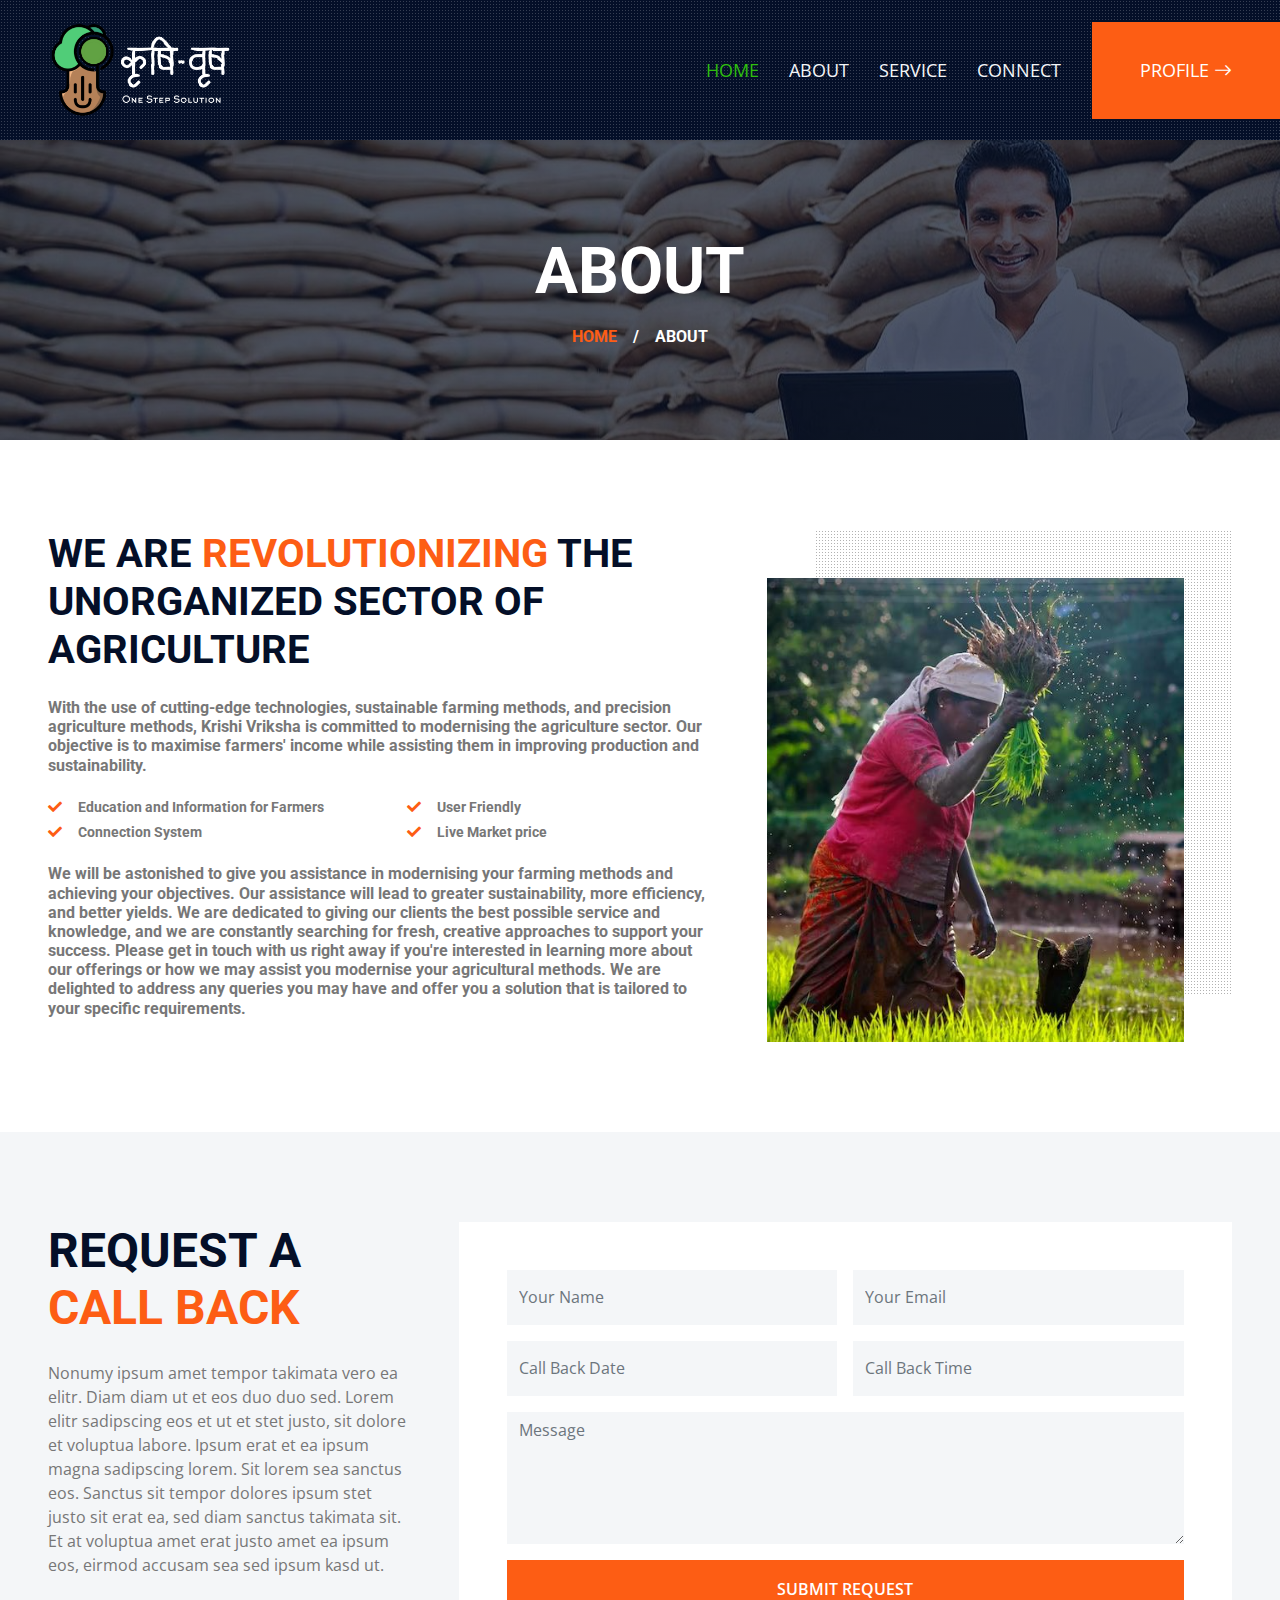
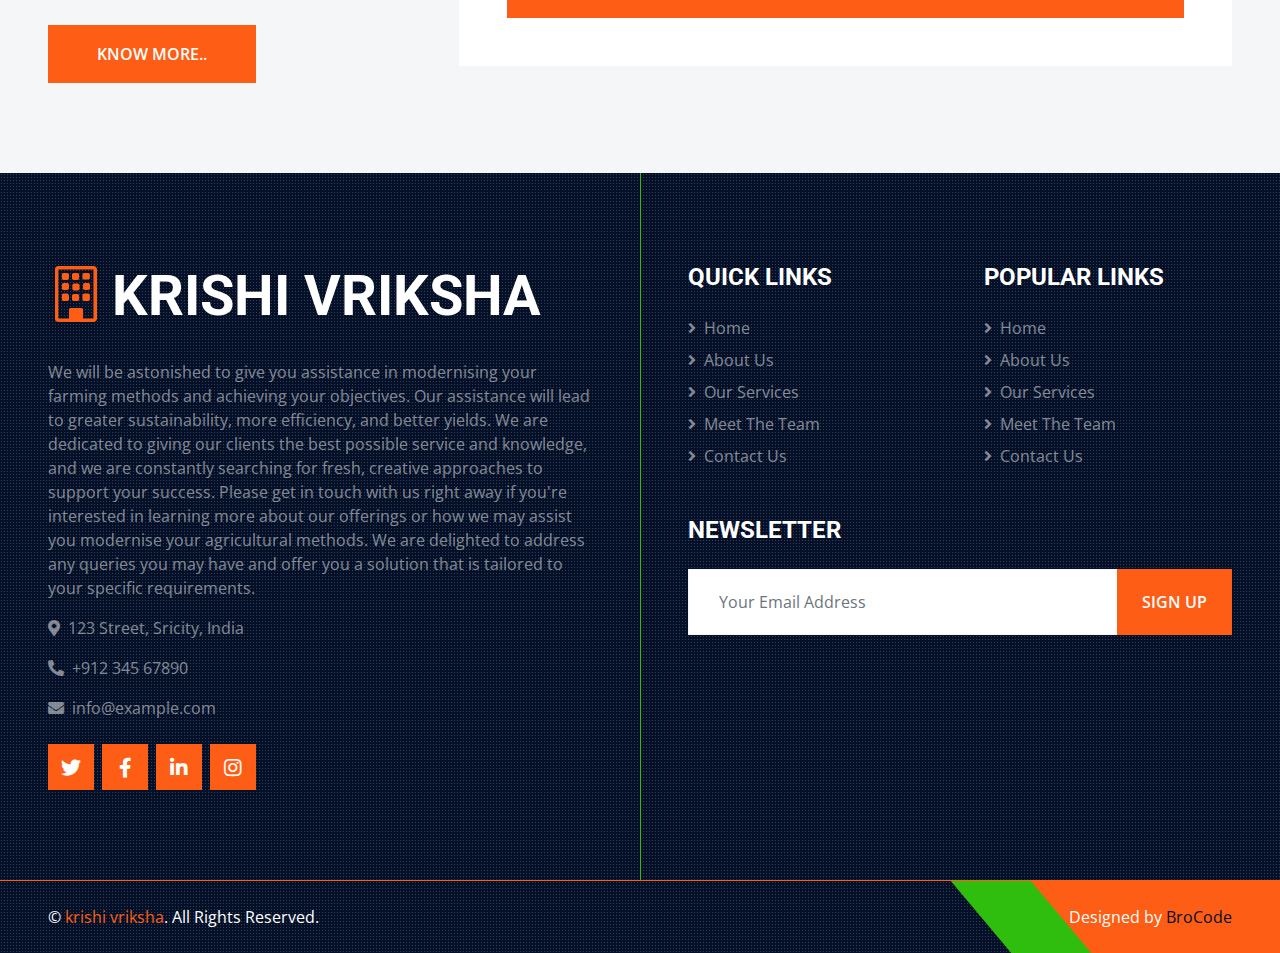
<file: about.html>
<!DOCTYPE html>
<html lang="en">

<head>
    <meta charset="utf-8">
    <title>Krishi Vriksha - One Step Solution</title>
    <meta content="width=device-width, initial-scale=1.0" name="viewport">
    <meta content="Free HTML Templates" name="keywords">
    <meta content="Free HTML Templates" name="description">

    <!-- Favicon -->
    <link href="img/favicon.ico" rel="icon">

    <!-- Google Web Fonts -->
    <link rel="preconnect" href="https://fonts.gstatic.com">
    <link href="https://fonts.googleapis.com/css2?family=Open+Sans:wght@400;600&family=Roboto:wght@500;700&display=swap" rel="stylesheet"> 

    <!-- Icon Font Stylesheet -->
    <link href="https://cdnjs.cloudflare.com/ajax/libs/font-awesome/5.15.0/css/all.min.css" rel="stylesheet">
    <link href="https://cdn.jsdelivr.net/npm/bootstrap-icons@1.4.1/font/bootstrap-icons.css" rel="stylesheet">

    <!-- Libraries Stylesheet -->
    <link href="lib/owlcarousel/assets/owl.carousel.min.css" rel="stylesheet">
    <link href="lib/tempusdominus/css/tempusdominus-bootstrap-4.min.css" rel="stylesheet" />
    <link href="lib/lightbox/css/lightbox.min.css" rel="stylesheet">

    <!-- Customized Bootstrap Stylesheet -->
    <link href="css/bootstrap.min.css" rel="stylesheet">

    <!-- Template Stylesheet -->
    <link href="css/style.css" rel="stylesheet">
</head>

<body>
    <!-- Navbar Start -->
    <div class="container-fluid sticky-top bg-dark bg-light-radial shadow-sm px-5 pe-lg-0">
        <nav class="navbar navbar-expand-lg bg-dark bg-light-radial navbar-dark py-3 py-lg-0">
            <a href="index.html" class="navbar-brand">
                <h1 class="m-0 display-4 text-uppercase text-white"><img src="./img/krishi-vriksha-logo (1).png" height="130"></h1>
            </a>
            <button class="navbar-toggler" type="button" data-bs-toggle="collapse" data-bs-target="#navbarCollapse">
                <span class="navbar-toggler-icon"></span>
            </button>
            <div class="collapse navbar-collapse" id="navbarCollapse">
                <div class="navbar-nav ms-auto py-0">
                    <!-- goole translate api -->
                    <div id="google_translate_element" class="nav-item nav-link "></div>    
                    <a href="index.html" class="nav-item nav-link active">Home</a>
                    <a href="about.html" class="nav-item nav-link">About</a>
                    <a href="service.html" class="nav-item nav-link">Service</a>
                    <a href="contact.html" class="nav-item nav-link">Connect</a>
                    <a href="" class="nav-item nav-link bg-primary text-white px-5 ms-3 d-none d-lg-block">Profile <i class="bi bi-arrow-right"></i></a>
                </div>
            </div>
        </nav>
    </div>
    <!-- Navbar End -->




    <!-- Page Header Start -->
    <div class="container-fluid page-header">
        <h1 class="display-3 text-uppercase text-white mb-3">About</h1>
        <div class="d-inline-flex text-white">
            <h6 class="text-uppercase m-0"><a href="">Home</a></h6>
            <h6 class="text-white m-0 px-3">/</h6>
            <h6 class="text-uppercase text-white m-0">About</h6>
        </div>
    </div>
    <!-- Page Header Start -->


   <!-- About Start -->
   <div class="container-fluid py-6 px-5">
    <div class="row g-5">
        <div class="col-lg-7">
            <h1 class="display-5 text-uppercase mb-4" style="font-size: 40px;">We are <span class="text-primary">Revolutionizing</span> the Unorganized Sector of Agriculture</h1>
            <h4 class=" mb-3 text-body" style="font-size: 16px;">With the use of cutting-edge technologies, sustainable farming methods, and precision agriculture methods, Krishi Vriksha is committed to modernising the agriculture sector. Our objective is to maximise farmers' income while assisting them in improving production and sustainability.

            </p>
            <div class="row gx-5 py-2" style="font-size: 14px;">
                <div class="col-sm-6 mb-2">
                    <p class="fw-bold mb-2"><i class="fa fa-check text-primary me-3"></i>Education and Information for Farmers</p>
                    <p class="fw-bold mb-2"><i class="fa fa-check text-primary me-3"></i>Connection System</p>
                </div>
                <div class="col-sm-6 mb-2">
                    <p class="fw-bold mb-2"><i class="fa fa-check text-primary me-3"></i>User Friendly</p>
                    <p class="fw-bold mb-2"><i class="fa fa-check text-primary me-3"></i>Live Market price</p>
                </div>
            </div>
            <p class="mb-4">We will be astonished to give you assistance in modernising your farming methods and achieving your objectives. Our assistance will lead to greater sustainability, more efficiency, and better yields. We are dedicated to giving our clients the best possible service and knowledge, and we are constantly searching for fresh, creative approaches to support your success. Please get in touch with us right away if you're interested in learning more about our offerings or how we may assist you modernise your agricultural methods. We are delighted to address any queries you may have and offer you a solution that is tailored to your specific requirements.</p>
        </div>
        <div class="col-lg-5 pb-5" style="min-height: 400px;">
            <div class="position-relative bg-dark-radial h-100 ms-5">
                <img class="position-absolute w-100 h-100 mt-5 ms-n5" src="img/about.jpg" style="object-fit: cover;">
            </div>
        </div>
    </div>
</div>
<!-- About End -->



    <!-- Appointment Start -->
    <div class="container-fluid bg-light py-6 px-5">
            <div class="row gx-5">
                <div class="col-lg-4 mb-5 mb-lg-0">
                    <div class="mb-4">
                        <h1 class="display-5 text-uppercase mb-4">Request A <span class="text-primary">Call Back</span></h1>
                    </div>
                    <p class="mb-5">Nonumy ipsum amet tempor takimata vero ea elitr. Diam diam ut et eos duo duo sed. Lorem elitr sadipscing eos et ut et stet justo, sit dolore et voluptua labore. Ipsum erat et ea ipsum magna sadipscing lorem. Sit lorem sea sanctus eos. Sanctus sit tempor dolores ipsum stet justo sit erat ea, sed diam sanctus takimata sit. Et at voluptua amet erat justo amet ea ipsum eos, eirmod accusam sea sed ipsum kasd ut.</p>
                    <a class="btn btn-primary py-3 px-5" href="">Know More..</a>
                </div>
                <div class="col-lg-8">
                    <div class="bg-white text-center p-5">
                        <form>
                            <div class="row g-3">
                                <div class="col-12 col-sm-6">
                                    <input type="text" class="form-control bg-light border-0" placeholder="Your Name" style="height: 55px;">
                                </div>
                                <div class="col-12 col-sm-6">
                                    <input type="email" class="form-control bg-light border-0" placeholder="Your Email" style="height: 55px;">
                                </div>
                                <div class="col-12 col-sm-6">
                                    <div class="date" id="date" data-target-input="nearest">
                                        <input type="text"
                                            class="form-control bg-light border-0 datetimepicker-input"
                                            placeholder="Call Back Date" data-target="#date" data-toggle="datetimepicker" style="height: 55px;">
                                    </div>
                                </div>
                                <div class="col-12 col-sm-6">
                                    <div class="time" id="time" data-target-input="nearest">
                                        <input type="text"
                                            class="form-control bg-light border-0 datetimepicker-input"
                                            placeholder="Call Back Time" data-target="#time" data-toggle="datetimepicker" style="height: 55px;">
                                    </div>
                                </div>
                                <div class="col-12">
                                    <textarea class="form-control bg-light border-0" rows="5" placeholder="Message"></textarea>
                                </div>
                                <div class="col-12">
                                    <button class="btn btn-primary w-100 py-3" type="submit">Submit Request</button>
                                </div>
                            </div>
                        </form>
                    </div>
                </div>
            </div>
    </div>
    <!-- Appointment End -->


    

      <!-- Footer Start -->
      <div class="footer container-fluid position-relative bg-dark bg-light-radial text-white-50 py-6 px-5">
        <div class="row g-5">
            <div class="col-lg-6 pe-lg-5">
                <a href="index.html" class="navbar-brand">
                    <h1 class="m-0 display-4 text-uppercase text-white"><i class="bi bi-building text-primary me-2"></i>Krishi Vriksha</h1>
                </a>
                <p>We will be astonished to give you assistance in modernising your farming methods and achieving your objectives. Our assistance will lead to greater sustainability, more efficiency, and better yields. We are dedicated to giving our clients the best possible service and knowledge, and we are constantly searching for fresh, creative approaches to support your success. Please get in touch with us right away if you're interested in learning more about our offerings or how we may assist you modernise your agricultural methods. We are delighted to address any queries you may have and offer you a solution that is tailored to your specific requirements.</p>
                <p><i class="fa fa-map-marker-alt me-2"></i>123 Street, Sricity, India</p>
                <p><i class="fa fa-phone-alt me-2"></i>+912 345 67890</p>
                <p><i class="fa fa-envelope me-2"></i>info@example.com</p>
                <div class="d-flex justify-content-start mt-4">
                    <a class="btn btn-lg btn-primary btn-lg-square rounded-0 me-2" href="#"><i class="fab fa-twitter"></i></a>
                    <a class="btn btn-lg btn-primary btn-lg-square rounded-0 me-2" href="#"><i class="fab fa-facebook-f"></i></a>
                    <a class="btn btn-lg btn-primary btn-lg-square rounded-0 me-2" href="#"><i class="fab fa-linkedin-in"></i></a>
                    <a class="btn btn-lg btn-primary btn-lg-square rounded-0" href="#"><i class="fab fa-instagram"></i></a>
                </div>
            </div>
            <div class="col-lg-6 ps-lg-5">
                <div class="row g-5">
                    <div class="col-sm-6">
                        <h4 class="text-white text-uppercase mb-4">Quick Links</h4>
                        <div class="d-flex flex-column justify-content-start">
                            <a class="text-white-50 mb-2" href="#"><i class="fa fa-angle-right me-2"></i>Home</a>
                            <a class="text-white-50 mb-2" href="#"><i class="fa fa-angle-right me-2"></i>About Us</a>
                            <a class="text-white-50 mb-2" href="#"><i class="fa fa-angle-right me-2"></i>Our Services</a>
                            <a class="text-white-50 mb-2" href="#"><i class="fa fa-angle-right me-2"></i>Meet The Team</a>
                            <a class="text-white-50" href="#"><i class="fa fa-angle-right me-2"></i>Contact Us</a>
                        </div>
                    </div>
                    <div class="col-sm-6">
                        <h4 class="text-white text-uppercase mb-4">Popular Links</h4>
                        <div class="d-flex flex-column justify-content-start">
                            <a class="text-white-50 mb-2" href="#"><i class="fa fa-angle-right me-2"></i>Home</a>
                            <a class="text-white-50 mb-2" href="#"><i class="fa fa-angle-right me-2"></i>About Us</a>
                            <a class="text-white-50 mb-2" href="#"><i class="fa fa-angle-right me-2"></i>Our Services</a>
                            <a class="text-white-50 mb-2" href="#"><i class="fa fa-angle-right me-2"></i>Meet The Team</a>
                            <a class="text-white-50" href="#"><i class="fa fa-angle-right me-2"></i>Contact Us</a>
                        </div>
                    </div>
                    <div class="col-sm-12">
                        <h4 class="text-white text-uppercase mb-4">Newsletter</h4>
                        <div class="w-100">
                            <div class="input-group">
                                <input type="text" class="form-control border-light" style="padding: 20px 30px;" placeholder="Your Email Address"><button class="btn btn-primary px-4">Sign Up</button>
                            </div>
                        </div>
                    </div>
                </div>
            </div>
        </div>
    </div>
    <div class="container-fluid bg-dark bg-light-radial text-white border-top border-primary px-0">
        <div class="d-flex flex-column flex-md-row justify-content-between">
            <div class="py-4 px-5 text-center text-md-start">
                <p class="mb-0">&copy; <a class="text-primary" href="#">krishi vriksha</a>. All Rights Reserved.</p>
            </div>
            <div class="py-4 px-5 bg-primary footer-shape position-relative text-center text-md-end">
                <p class="mb-0">Designed by <a class="text-dark" href="">BroCode</a></p>
            </div>
        </div>
    </div>
    <!-- Footer End -->


    <!-- Back to Top -->
    <a href="#" class="btn btn-lg btn-primary btn-lg-square back-to-top"><i class="bi bi-arrow-up"></i></a>


    <!-- JavaScript Libraries -->
    <script src="https://code.jquery.com/jquery-3.4.1.min.js"></script>
    <script src="https://cdn.jsdelivr.net/npm/bootstrap@5.0.0/dist/js/bootstrap.bundle.min.js"></script>
    <script src="lib/easing/easing.min.js"></script>
    <script src="lib/waypoints/waypoints.min.js"></script>
    <script src="lib/owlcarousel/owl.carousel.min.js"></script>
    <script src="lib/tempusdominus/js/moment.min.js"></script>
    <script src="lib/tempusdominus/js/moment-timezone.min.js"></script>
    <script src="lib/tempusdominus/js/tempusdominus-bootstrap-4.min.js"></script>
    <script src="lib/isotope/isotope.pkgd.min.js"></script>
    <script src="lib/lightbox/js/lightbox.min.js"></script>

    <!-- Template Javascript -->
    <script src="js/main.js"></script>
    <script type="text/javascript">
        function googleTranslateElementInit() {
            new google.translate.TranslateElement(
                {pageLanguage: 'en'},
                'google_translate_element'
            );
        }
    </script>
 
    <script type="text/javascript"
            src=
"https://translate.google.com/translate_a/element.js?
cb=googleTranslateElementInit">
    </script>
</body>

</html>
</file>
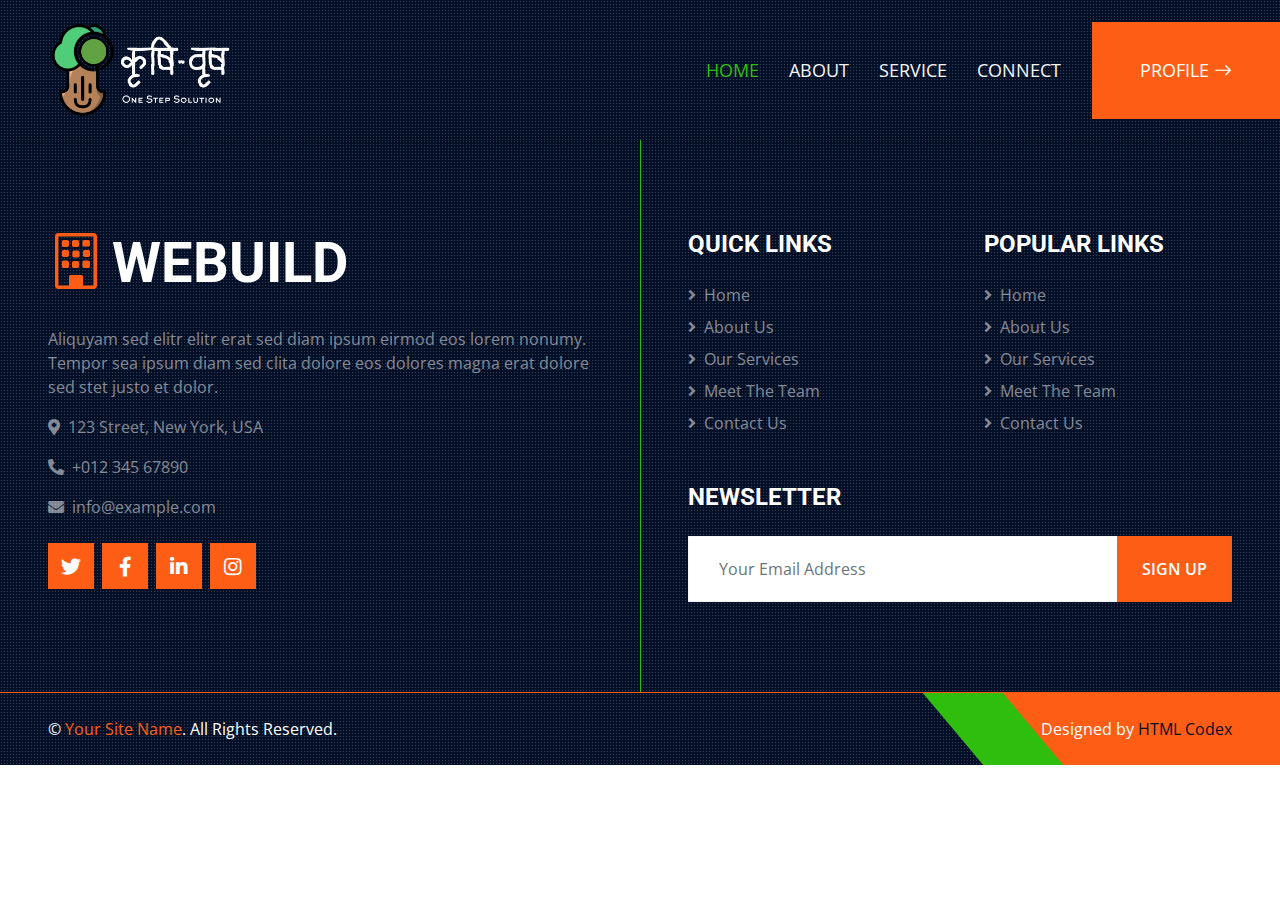
<file: blog.html>
<!DOCTYPE html>
<html lang="en">

<head>
    <meta charset="utf-8">
    <title>Krishi Vriksha - One Step Solution</title>
    <meta content="width=device-width, initial-scale=1.0" name="viewport">
    <meta content="Free HTML Templates" name="keywords">
    <meta content="Free HTML Templates" name="description">

    <!-- Favicon -->
    <link href="img/favicon.ico" rel="icon">

    <!-- Google Web Fonts -->
    <link rel="preconnect" href="https://fonts.gstatic.com">
    <link href="https://fonts.googleapis.com/css2?family=Open+Sans:wght@400;600&family=Roboto:wght@500;700&display=swap" rel="stylesheet"> 

    <!-- Icon Font Stylesheet -->
    <link href="https://cdnjs.cloudflare.com/ajax/libs/font-awesome/5.15.0/css/all.min.css" rel="stylesheet">
    <link href="https://cdn.jsdelivr.net/npm/bootstrap-icons@1.4.1/font/bootstrap-icons.css" rel="stylesheet">

    <!-- Libraries Stylesheet -->
    <link href="lib/owlcarousel/assets/owl.carousel.min.css" rel="stylesheet">
    <link href="lib/tempusdominus/css/tempusdominus-bootstrap-4.min.css" rel="stylesheet" />
    <link href="lib/lightbox/css/lightbox.min.css" rel="stylesheet">

    <!-- Customized Bootstrap Stylesheet -->
    <link href="css/bootstrap.min.css" rel="stylesheet">

    <!-- Template Stylesheet -->
    <link href="css/style.css" rel="stylesheet">
</head>

<body>
    
    <!-- Navbar Start -->
    <div class="container-fluid sticky-top bg-dark bg-light-radial shadow-sm px-5 pe-lg-0">
        <nav class="navbar navbar-expand-lg bg-dark bg-light-radial navbar-dark py-3 py-lg-0">
            <a href="index.html" class="navbar-brand">
                <h1 class="m-0 display-4 text-uppercase text-white"><img src="./img/krishi-vriksha-logo (1).png" height="130"></h1>
            </a>
            <button class="navbar-toggler" type="button" data-bs-toggle="collapse" data-bs-target="#navbarCollapse">
                <span class="navbar-toggler-icon"></span>
            </button>
            <div class="collapse navbar-collapse" id="navbarCollapse">
                <div class="navbar-nav ms-auto py-0">
                    <!-- goole translate api -->
                    <div id="google_translate_element" class="nav-item nav-link "></div>    
                    <a href="index.html" class="nav-item nav-link active">Home</a>
                    <a href="about.html" class="nav-item nav-link">About</a>
                    <a href="service.html" class="nav-item nav-link">Service</a>
                    <a href="contact.html" class="nav-item nav-link">Connect</a>
                    <a href="" class="nav-item nav-link bg-primary text-white px-5 ms-3 d-none d-lg-block">Profile <i class="bi bi-arrow-right"></i></a>
                </div>
            </div>
        </nav>
    </div>
    <!-- Navbar End -->



    <!-- Footer Start -->
    <div class="footer container-fluid position-relative bg-dark bg-light-radial text-white-50 py-6 px-5">
        <div class="row g-5">
            <div class="col-lg-6 pe-lg-5">
                <a href="index.html" class="navbar-brand">
                    <h1 class="m-0 display-4 text-uppercase text-white"><i class="bi bi-building text-primary me-2"></i>WEBUILD</h1>
                </a>
                <p>Aliquyam sed elitr elitr erat sed diam ipsum eirmod eos lorem nonumy. Tempor sea ipsum diam  sed clita dolore eos dolores magna erat dolore sed stet justo et dolor.</p>
                <p><i class="fa fa-map-marker-alt me-2"></i>123 Street, New York, USA</p>
                <p><i class="fa fa-phone-alt me-2"></i>+012 345 67890</p>
                <p><i class="fa fa-envelope me-2"></i>info@example.com</p>
                <div class="d-flex justify-content-start mt-4">
                    <a class="btn btn-lg btn-primary btn-lg-square rounded-0 me-2" href="#"><i class="fab fa-twitter"></i></a>
                    <a class="btn btn-lg btn-primary btn-lg-square rounded-0 me-2" href="#"><i class="fab fa-facebook-f"></i></a>
                    <a class="btn btn-lg btn-primary btn-lg-square rounded-0 me-2" href="#"><i class="fab fa-linkedin-in"></i></a>
                    <a class="btn btn-lg btn-primary btn-lg-square rounded-0" href="#"><i class="fab fa-instagram"></i></a>
                </div>
            </div>
            <div class="col-lg-6 ps-lg-5">
                <div class="row g-5">
                    <div class="col-sm-6">
                        <h4 class="text-white text-uppercase mb-4">Quick Links</h4>
                        <div class="d-flex flex-column justify-content-start">
                            <a class="text-white-50 mb-2" href="#"><i class="fa fa-angle-right me-2"></i>Home</a>
                            <a class="text-white-50 mb-2" href="#"><i class="fa fa-angle-right me-2"></i>About Us</a>
                            <a class="text-white-50 mb-2" href="#"><i class="fa fa-angle-right me-2"></i>Our Services</a>
                            <a class="text-white-50 mb-2" href="#"><i class="fa fa-angle-right me-2"></i>Meet The Team</a>
                            <a class="text-white-50" href="#"><i class="fa fa-angle-right me-2"></i>Contact Us</a>
                        </div>
                    </div>
                    <div class="col-sm-6">
                        <h4 class="text-white text-uppercase mb-4">Popular Links</h4>
                        <div class="d-flex flex-column justify-content-start">
                            <a class="text-white-50 mb-2" href="#"><i class="fa fa-angle-right me-2"></i>Home</a>
                            <a class="text-white-50 mb-2" href="#"><i class="fa fa-angle-right me-2"></i>About Us</a>
                            <a class="text-white-50 mb-2" href="#"><i class="fa fa-angle-right me-2"></i>Our Services</a>
                            <a class="text-white-50 mb-2" href="#"><i class="fa fa-angle-right me-2"></i>Meet The Team</a>
                            <a class="text-white-50" href="#"><i class="fa fa-angle-right me-2"></i>Contact Us</a>
                        </div>
                    </div>
                    <div class="col-sm-12">
                        <h4 class="text-white text-uppercase mb-4">Newsletter</h4>
                        <div class="w-100">
                            <div class="input-group">
                                <input type="text" class="form-control border-light" style="padding: 20px 30px;" placeholder="Your Email Address"><button class="btn btn-primary px-4">Sign Up</button>
                            </div>
                        </div>
                    </div>
                </div>
            </div>
        </div>
    </div>
    <div class="container-fluid bg-dark bg-light-radial text-white border-top border-primary px-0">
        <div class="d-flex flex-column flex-md-row justify-content-between">
            <div class="py-4 px-5 text-center text-md-start">
                <p class="mb-0">&copy; <a class="text-primary" href="#">Your Site Name</a>. All Rights Reserved.</p>
            </div>
            <div class="py-4 px-5 bg-primary footer-shape position-relative text-center text-md-end">
                <p class="mb-0">Designed by <a class="text-dark" href="https://htmlcodex.com">HTML Codex</a></p>
            </div>
        </div>
    </div>
    <!-- Footer End -->


    <!-- Back to Top -->
    <a href="#" class="btn btn-lg btn-primary btn-lg-square back-to-top"><i class="bi bi-arrow-up"></i></a>


    <!-- JavaScript Libraries -->
    <script src="https://code.jquery.com/jquery-3.4.1.min.js"></script>
    <script src="https://cdn.jsdelivr.net/npm/bootstrap@5.0.0/dist/js/bootstrap.bundle.min.js"></script>
    <script src="lib/easing/easing.min.js"></script>
    <script src="lib/waypoints/waypoints.min.js"></script>
    <script src="lib/owlcarousel/owl.carousel.min.js"></script>
    <script src="lib/tempusdominus/js/moment.min.js"></script>
    <script src="lib/tempusdominus/js/moment-timezone.min.js"></script>
    <script src="lib/tempusdominus/js/tempusdominus-bootstrap-4.min.js"></script>
    <script src="lib/isotope/isotope.pkgd.min.js"></script>
    <script src="lib/lightbox/js/lightbox.min.js"></script>

    <!-- Template Javascript -->
    <script src="js/main.js"></script>
    <script type="text/javascript">
        function googleTranslateElementInit() {
            new google.translate.TranslateElement(
                {pageLanguage: 'en'},
                'google_translate_element'
            );
        }
    </script>
 
    <script type="text/javascript"
            src=
"https://translate.google.com/translate_a/element.js?
cb=googleTranslateElementInit">
    </script>
</body>

</html>
</file>
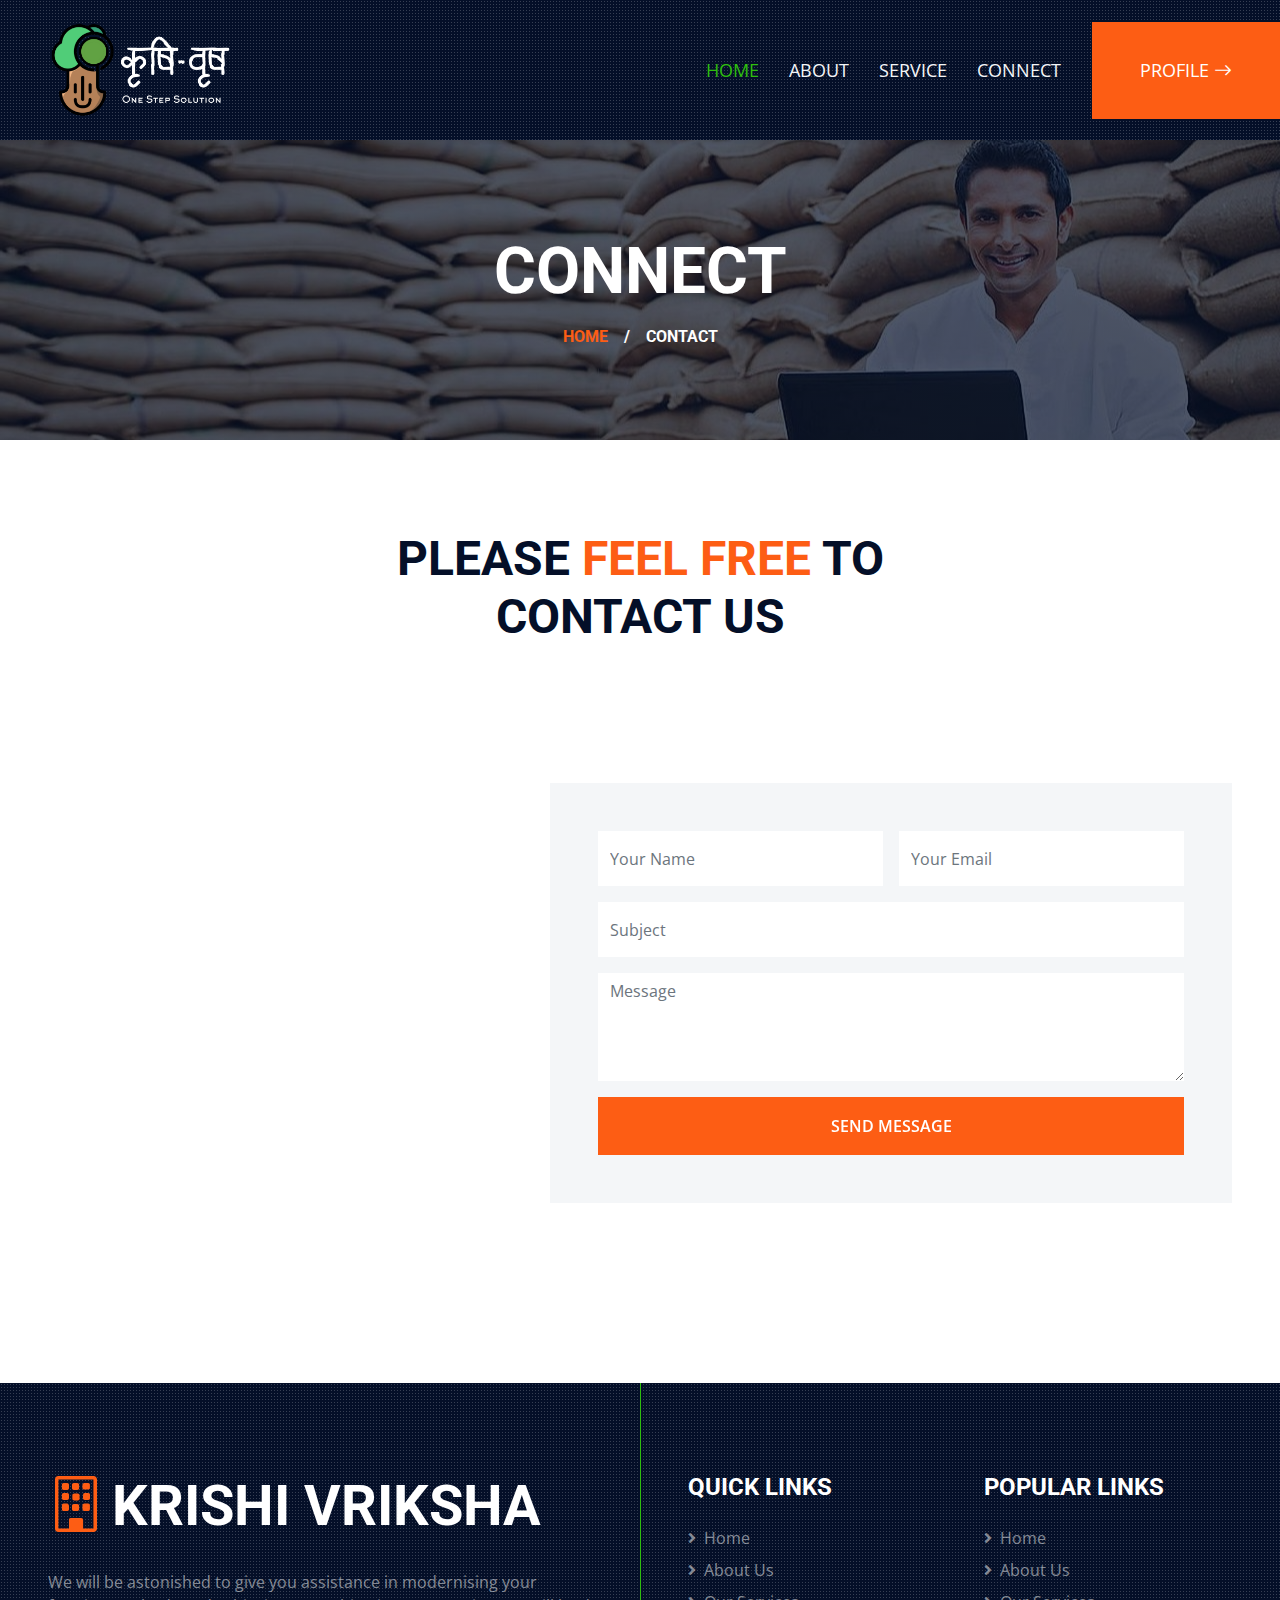
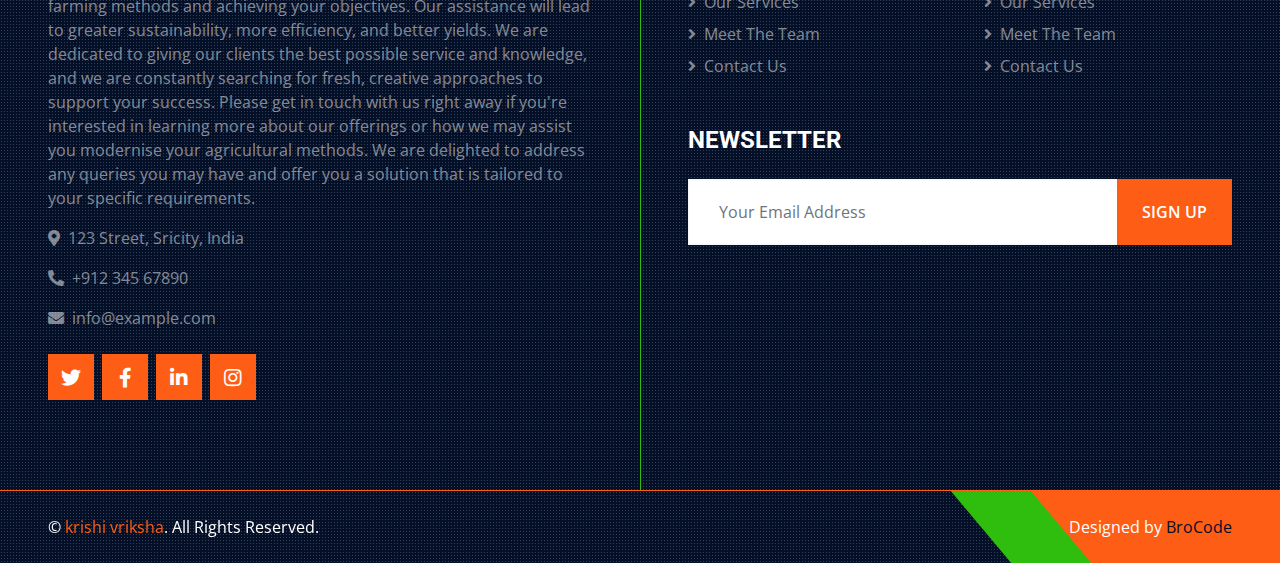
<file: contact.html>
<!DOCTYPE html>
<html lang="en">

<head>
    <meta charset="utf-8">
    <title>Krishi Vriksha - One Step Solution</title>
    <meta content="width=device-width, initial-scale=1.0" name="viewport">
    <meta content="Free HTML Templates" name="keywords">
    <meta content="Free HTML Templates" name="description">

    <!-- Favicon -->
    <link href="img/favicon.ico" rel="icon">

    <!-- Google Web Fonts -->
    <link rel="preconnect" href="https://fonts.gstatic.com">
    <link href="https://fonts.googleapis.com/css2?family=Open+Sans:wght@400;600&family=Roboto:wght@500;700&display=swap" rel="stylesheet"> 

    <!-- Icon Font Stylesheet -->
    <link href="https://cdnjs.cloudflare.com/ajax/libs/font-awesome/5.15.0/css/all.min.css" rel="stylesheet">
    <link href="https://cdn.jsdelivr.net/npm/bootstrap-icons@1.4.1/font/bootstrap-icons.css" rel="stylesheet">

    <!-- Libraries Stylesheet -->
    <link href="lib/owlcarousel/assets/owl.carousel.min.css" rel="stylesheet">
    <link href="lib/tempusdominus/css/tempusdominus-bootstrap-4.min.css" rel="stylesheet" />
    <link href="lib/lightbox/css/lightbox.min.css" rel="stylesheet">

    <!-- Customized Bootstrap Stylesheet -->
    <link href="css/bootstrap.min.css" rel="stylesheet">

    <!-- Template Stylesheet -->
    <link href="css/style.css" rel="stylesheet">
</head>

<body>



    <div class="container-fluid sticky-top bg-dark bg-light-radial shadow-sm px-5 pe-lg-0">
        <nav class="navbar navbar-expand-lg bg-dark bg-light-radial navbar-dark py-3 py-lg-0">
            <a href="index.html" class="navbar-brand">
                <h1 class="m-0 display-4 text-uppercase text-white"><img src="./img/krishi-vriksha-logo (1).png" height="130"></h1>
            </a>
            <button class="navbar-toggler" type="button" data-bs-toggle="collapse" data-bs-target="#navbarCollapse">
                <span class="navbar-toggler-icon"></span>
            </button>
            <div class="collapse navbar-collapse" id="navbarCollapse">
                <div class="navbar-nav ms-auto py-0">
                    <!-- goole translate api -->
                    <div id="google_translate_element" class="nav-item nav-link "></div>    
                    <a href="index.html" class="nav-item nav-link active">Home</a>
                    <a href="about.html" class="nav-item nav-link">About</a>
                    <a href="service.html" class="nav-item nav-link">Service</a>
                    
                    <a href="contact.html" class="nav-item nav-link">Connect</a>
                    <a href="" class="nav-item nav-link bg-primary text-white px-5 ms-3 d-none d-lg-block">Profile <i class="bi bi-arrow-right"></i></a>
                </div>
            </div>
        </nav>
    </div>
    <!-- Navbar End -->



    <!-- Page Header Start -->
    <div class="container-fluid page-header">
        <h1 class="display-3 text-uppercase text-white mb-3">Connect</h1>
        <div class="d-inline-flex text-white">
            <h6 class="text-uppercase m-0"><a href="">Home</a></h6>
            <h6 class="text-white m-0 px-3">/</h6>
            <h6 class="text-uppercase text-white m-0">Contact</h6>
        </div>
    </div>
    <!-- Page Header Start -->


    <!-- Contact Start -->
    <div class="container-fluid py-6 px-5">
        <div class="text-center mx-auto mb-5" style="max-width: 600px;">
            <h1 class="display-5 text-uppercase mb-4">Please <span class="text-primary">Feel Free</span> To Contact Us</h1>
        </div>
        <div class="row gx-0 align-items-center">
            <div class="col-lg-6 mb-5 mb-lg-0" style="height: 600px;">
                <iframe class="w-100 h-100"
                    src="https://maps.google.com/maps?width=100%25&amp;height=600&amp;hl=en&amp;q=Indian Institute of Information Technology SriCity+(My%20Business%20Name)&amp;t=&amp;z=14&amp;ie=UTF8&amp;iwloc=B&amp;output=embed"
                    frameborder="0" style="border:0;" allowfullscreen="" aria-hidden="false" tabindex="0"></iframe>
            </div>
            <div class="col-lg-6">
                <div class="contact-form bg-light p-5">
                    <div class="row g-3">
                        <div class="col-12 col-sm-6">
                            <input type="text" class="form-control border-0" placeholder="Your Name" style="height: 55px;">
                        </div>
                        <div class="col-12 col-sm-6">
                            <input type="email" class="form-control border-0" placeholder="Your Email" style="height: 55px;">
                        </div>
                        <div class="col-12">
                            <input type="text" class="form-control border-0" placeholder="Subject" style="height: 55px;">
                        </div>
                        <div class="col-12">
                            <textarea class="form-control border-0" rows="4" placeholder="Message"></textarea>
                        </div>
                        <div class="col-12">
                            <button class="btn btn-primary w-100 py-3" type="submit">Send Message</button>
                        </div>
                    </div>
                </div>
            </div>
        </div>
    </div>
    <!-- Contact End -->


    

    
    <!-- Footer Start -->
    <div class="footer container-fluid position-relative bg-dark bg-light-radial text-white-50 py-6 px-5">
        <div class="row g-5">
            <div class="col-lg-6 pe-lg-5">
                <a href="index.html" class="navbar-brand">
                    <h1 class="m-0 display-4 text-uppercase text-white"><i class="bi bi-building text-primary me-2"></i>Krishi Vriksha</h1>
                </a>
                <p>We will be astonished to give you assistance in modernising your farming methods and achieving your objectives. Our assistance will lead to greater sustainability, more efficiency, and better yields. We are dedicated to giving our clients the best possible service and knowledge, and we are constantly searching for fresh, creative approaches to support your success. Please get in touch with us right away if you're interested in learning more about our offerings or how we may assist you modernise your agricultural methods. We are delighted to address any queries you may have and offer you a solution that is tailored to your specific requirements.</p>
                <p><i class="fa fa-map-marker-alt me-2"></i>123 Street, Sricity, India</p>
                <p><i class="fa fa-phone-alt me-2"></i>+912 345 67890</p>
                <p><i class="fa fa-envelope me-2"></i>info@example.com</p>
                <div class="d-flex justify-content-start mt-4">
                    <a class="btn btn-lg btn-primary btn-lg-square rounded-0 me-2" href="#"><i class="fab fa-twitter"></i></a>
                    <a class="btn btn-lg btn-primary btn-lg-square rounded-0 me-2" href="#"><i class="fab fa-facebook-f"></i></a>
                    <a class="btn btn-lg btn-primary btn-lg-square rounded-0 me-2" href="#"><i class="fab fa-linkedin-in"></i></a>
                    <a class="btn btn-lg btn-primary btn-lg-square rounded-0" href="#"><i class="fab fa-instagram"></i></a>
                </div>
            </div>
            <div class="col-lg-6 ps-lg-5">
                <div class="row g-5">
                    <div class="col-sm-6">
                        <h4 class="text-white text-uppercase mb-4">Quick Links</h4>
                        <div class="d-flex flex-column justify-content-start">
                            <a class="text-white-50 mb-2" href="#"><i class="fa fa-angle-right me-2"></i>Home</a>
                            <a class="text-white-50 mb-2" href="#"><i class="fa fa-angle-right me-2"></i>About Us</a>
                            <a class="text-white-50 mb-2" href="#"><i class="fa fa-angle-right me-2"></i>Our Services</a>
                            <a class="text-white-50 mb-2" href="#"><i class="fa fa-angle-right me-2"></i>Meet The Team</a>
                            <a class="text-white-50" href="#"><i class="fa fa-angle-right me-2"></i>Contact Us</a>
                        </div>
                    </div>
                    <div class="col-sm-6">
                        <h4 class="text-white text-uppercase mb-4">Popular Links</h4>
                        <div class="d-flex flex-column justify-content-start">
                            <a class="text-white-50 mb-2" href="#"><i class="fa fa-angle-right me-2"></i>Home</a>
                            <a class="text-white-50 mb-2" href="#"><i class="fa fa-angle-right me-2"></i>About Us</a>
                            <a class="text-white-50 mb-2" href="#"><i class="fa fa-angle-right me-2"></i>Our Services</a>
                            <a class="text-white-50 mb-2" href="#"><i class="fa fa-angle-right me-2"></i>Meet The Team</a>
                            <a class="text-white-50" href="#"><i class="fa fa-angle-right me-2"></i>Contact Us</a>
                        </div>
                    </div>
                    <div class="col-sm-12">
                        <h4 class="text-white text-uppercase mb-4">Newsletter</h4>
                        <div class="w-100">
                            <div class="input-group">
                                <input type="text" class="form-control border-light" style="padding: 20px 30px;" placeholder="Your Email Address"><button class="btn btn-primary px-4">Sign Up</button>
                            </div>
                        </div>
                    </div>
                </div>
            </div>
        </div>
    </div>
    <div class="container-fluid bg-dark bg-light-radial text-white border-top border-primary px-0">
        <div class="d-flex flex-column flex-md-row justify-content-between">
            <div class="py-4 px-5 text-center text-md-start">
                <p class="mb-0">&copy; <a class="text-primary" href="#">krishi vriksha</a>. All Rights Reserved.</p>
            </div>
            <div class="py-4 px-5 bg-primary footer-shape position-relative text-center text-md-end">
                <p class="mb-0">Designed by <a class="text-dark" href="">BroCode</a></p>
            </div>
        </div>
    </div>
    <!-- Footer End -->

    <!-- Back to Top -->
    <a href="#" class="btn btn-lg btn-primary btn-lg-square back-to-top"><i class="bi bi-arrow-up"></i></a>


    <!-- JavaScript Libraries -->
    <script src="https://code.jquery.com/jquery-3.4.1.min.js"></script>
    <script src="https://cdn.jsdelivr.net/npm/bootstrap@5.0.0/dist/js/bootstrap.bundle.min.js"></script>
    <script src="lib/easing/easing.min.js"></script>
    <script src="lib/waypoints/waypoints.min.js"></script>
    <script src="lib/owlcarousel/owl.carousel.min.js"></script>
    <script src="lib/tempusdominus/js/moment.min.js"></script>
    <script src="lib/tempusdominus/js/moment-timezone.min.js"></script>
    <script src="lib/tempusdominus/js/tempusdominus-bootstrap-4.min.js"></script>
    <script src="lib/isotope/isotope.pkgd.min.js"></script>
    <script src="lib/lightbox/js/lightbox.min.js"></script>

    <!-- Template Javascript -->
    <script src="js/main.js"></script>
    <script type="text/javascript">
        function googleTranslateElementInit() {
            new google.translate.TranslateElement(
                {pageLanguage: 'en'},
                'google_translate_element'
            );
        }
    </script>
 
    <script type="text/javascript"
            src=
"https://translate.google.com/translate_a/element.js?
cb=googleTranslateElementInit">
    </script>
</body>

</html>
</file>
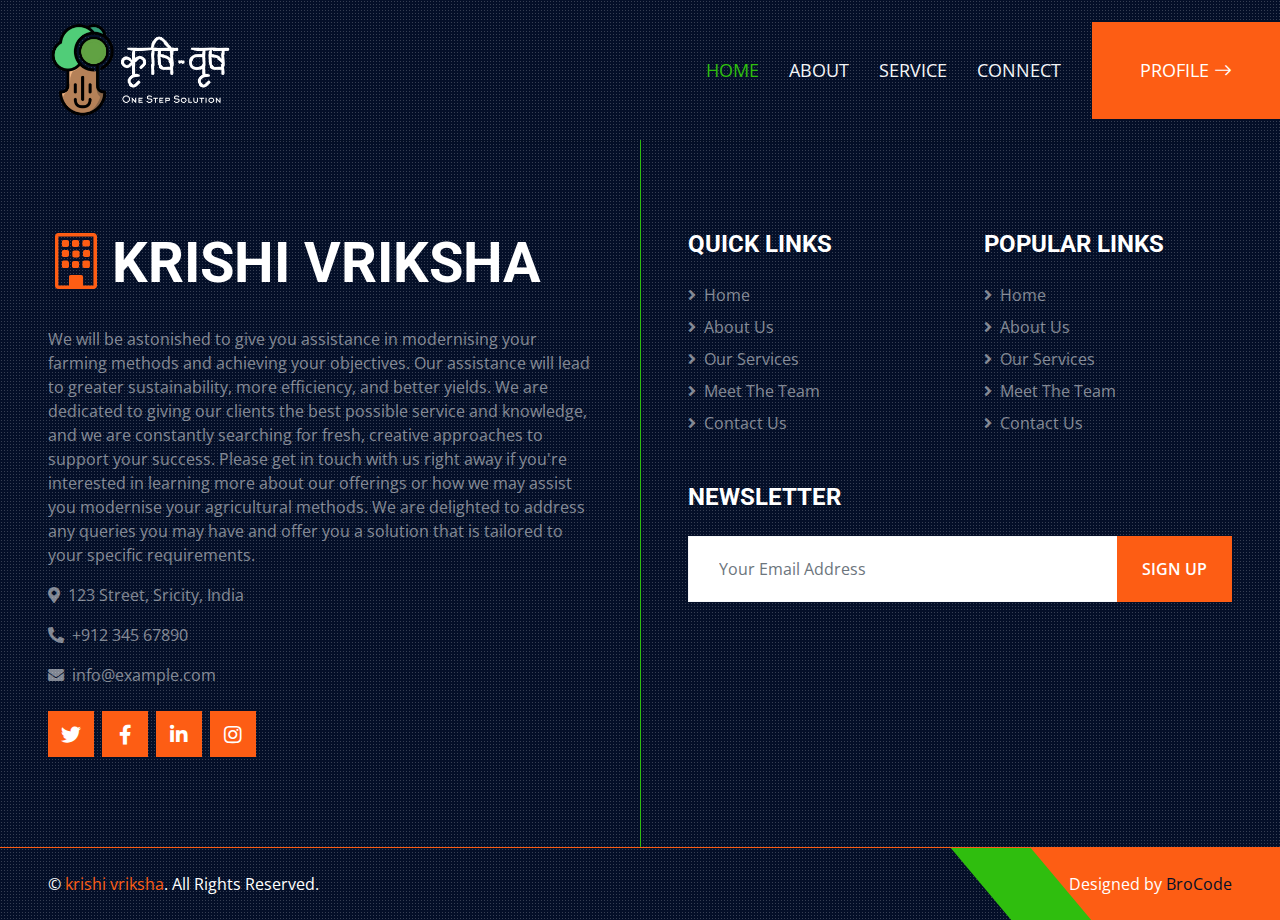
<file: project.html>
<!DOCTYPE html>
<html lang="en">

<head>
    <meta charset="utf-8">
    <title>Krishi Vriksha - One Step Solution</title>
    <meta content="width=device-width, initial-scale=1.0" name="viewport">
    <meta content="Free HTML Templates" name="keywords">
    <meta content="Free HTML Templates" name="description">

    <!-- Favicon -->
    <link href="img/favicon.ico" rel="icon">

    <!-- Google Web Fonts -->
    <link rel="preconnect" href="https://fonts.gstatic.com">
    <link href="https://fonts.googleapis.com/css2?family=Open+Sans:wght@400;600&family=Roboto:wght@500;700&display=swap" rel="stylesheet"> 

    <!-- Icon Font Stylesheet -->
    <link href="https://cdnjs.cloudflare.com/ajax/libs/font-awesome/5.15.0/css/all.min.css" rel="stylesheet">
    <link href="https://cdn.jsdelivr.net/npm/bootstrap-icons@1.4.1/font/bootstrap-icons.css" rel="stylesheet">

    <!-- Libraries Stylesheet -->
    <link href="lib/owlcarousel/assets/owl.carousel.min.css" rel="stylesheet">
    <link href="lib/tempusdominus/css/tempusdominus-bootstrap-4.min.css" rel="stylesheet" />
    <link href="lib/lightbox/css/lightbox.min.css" rel="stylesheet">

    <!-- Customized Bootstrap Stylesheet -->
    <link href="css/bootstrap.min.css" rel="stylesheet">

    <!-- Template Stylesheet -->
    <link href="css/style.css" rel="stylesheet">
</head>

<body>
   

    <!-- Navbar Start -->
    <div class="container-fluid sticky-top bg-dark bg-light-radial shadow-sm px-5 pe-lg-0">
        <nav class="navbar navbar-expand-lg bg-dark bg-light-radial navbar-dark py-3 py-lg-0">
            <a href="index.html" class="navbar-brand">
                <h1 class="m-0 display-4 text-uppercase text-white"><img src="./img/krishi-vriksha-logo (1).png" height="130"></h1>
            </a>
            <button class="navbar-toggler" type="button" data-bs-toggle="collapse" data-bs-target="#navbarCollapse">
                <span class="navbar-toggler-icon"></span>
            </button>
            <div class="collapse navbar-collapse" id="navbarCollapse">
                <div class="navbar-nav ms-auto py-0">
                    <!-- goole translate api -->
                    <div id="google_translate_element" class="nav-item nav-link "></div>    
                    <a href="index.html" class="nav-item nav-link active">Home</a>
                    <a href="about.html" class="nav-item nav-link">About</a>
                    <a href="service.html" class="nav-item nav-link">Service</a>
                    <a href="contact.html" class="nav-item nav-link">Connect</a>
                    <a href="" class="nav-item nav-link bg-primary text-white px-5 ms-3 d-none d-lg-block">Profile <i class="bi bi-arrow-right"></i></a>
                </div>
            </div>
        </nav>
    </div>
    <!-- Navbar End -->
    

      <!-- Footer Start -->
      <div class="footer container-fluid position-relative bg-dark bg-light-radial text-white-50 py-6 px-5">
        <div class="row g-5">
            <div class="col-lg-6 pe-lg-5">
                <a href="index.html" class="navbar-brand">
                    <h1 class="m-0 display-4 text-uppercase text-white"><i class="bi bi-building text-primary me-2"></i>Krishi Vriksha</h1>
                </a>
                <p>We will be astonished to give you assistance in modernising your farming methods and achieving your objectives. Our assistance will lead to greater sustainability, more efficiency, and better yields. We are dedicated to giving our clients the best possible service and knowledge, and we are constantly searching for fresh, creative approaches to support your success. Please get in touch with us right away if you're interested in learning more about our offerings or how we may assist you modernise your agricultural methods. We are delighted to address any queries you may have and offer you a solution that is tailored to your specific requirements.</p>
                <p><i class="fa fa-map-marker-alt me-2"></i>123 Street, Sricity, India</p>
                <p><i class="fa fa-phone-alt me-2"></i>+912 345 67890</p>
                <p><i class="fa fa-envelope me-2"></i>info@example.com</p>
                <div class="d-flex justify-content-start mt-4">
                    <a class="btn btn-lg btn-primary btn-lg-square rounded-0 me-2" href="#"><i class="fab fa-twitter"></i></a>
                    <a class="btn btn-lg btn-primary btn-lg-square rounded-0 me-2" href="#"><i class="fab fa-facebook-f"></i></a>
                    <a class="btn btn-lg btn-primary btn-lg-square rounded-0 me-2" href="#"><i class="fab fa-linkedin-in"></i></a>
                    <a class="btn btn-lg btn-primary btn-lg-square rounded-0" href="#"><i class="fab fa-instagram"></i></a>
                </div>
            </div>
            <div class="col-lg-6 ps-lg-5">
                <div class="row g-5">
                    <div class="col-sm-6">
                        <h4 class="text-white text-uppercase mb-4">Quick Links</h4>
                        <div class="d-flex flex-column justify-content-start">
                            <a class="text-white-50 mb-2" href="#"><i class="fa fa-angle-right me-2"></i>Home</a>
                            <a class="text-white-50 mb-2" href="#"><i class="fa fa-angle-right me-2"></i>About Us</a>
                            <a class="text-white-50 mb-2" href="#"><i class="fa fa-angle-right me-2"></i>Our Services</a>
                            <a class="text-white-50 mb-2" href="#"><i class="fa fa-angle-right me-2"></i>Meet The Team</a>
                            <a class="text-white-50" href="#"><i class="fa fa-angle-right me-2"></i>Contact Us</a>
                        </div>
                    </div>
                    <div class="col-sm-6">
                        <h4 class="text-white text-uppercase mb-4">Popular Links</h4>
                        <div class="d-flex flex-column justify-content-start">
                            <a class="text-white-50 mb-2" href="#"><i class="fa fa-angle-right me-2"></i>Home</a>
                            <a class="text-white-50 mb-2" href="#"><i class="fa fa-angle-right me-2"></i>About Us</a>
                            <a class="text-white-50 mb-2" href="#"><i class="fa fa-angle-right me-2"></i>Our Services</a>
                            <a class="text-white-50 mb-2" href="#"><i class="fa fa-angle-right me-2"></i>Meet The Team</a>
                            <a class="text-white-50" href="#"><i class="fa fa-angle-right me-2"></i>Contact Us</a>
                        </div>
                    </div>
                    <div class="col-sm-12">
                        <h4 class="text-white text-uppercase mb-4">Newsletter</h4>
                        <div class="w-100">
                            <div class="input-group">
                                <input type="text" class="form-control border-light" style="padding: 20px 30px;" placeholder="Your Email Address"><button class="btn btn-primary px-4">Sign Up</button>
                            </div>
                        </div>
                    </div>
                </div>
            </div>
        </div>
    </div>
    <div class="container-fluid bg-dark bg-light-radial text-white border-top border-primary px-0">
        <div class="d-flex flex-column flex-md-row justify-content-between">
            <div class="py-4 px-5 text-center text-md-start">
                <p class="mb-0">&copy; <a class="text-primary" href="#">krishi vriksha</a>. All Rights Reserved.</p>
            </div>
            <div class="py-4 px-5 bg-primary footer-shape position-relative text-center text-md-end">
                <p class="mb-0">Designed by <a class="text-dark" href="">BroCode</a></p>
            </div>
        </div>
    </div>
    <!-- Footer End -->


    <!-- Back to Top -->
    <a href="#" class="btn btn-lg btn-primary btn-lg-square back-to-top"><i class="bi bi-arrow-up"></i></a>


    <!-- JavaScript Libraries -->
    <script src="https://code.jquery.com/jquery-3.4.1.min.js"></script>
    <script src="https://cdn.jsdelivr.net/npm/bootstrap@5.0.0/dist/js/bootstrap.bundle.min.js"></script>
    <script src="lib/easing/easing.min.js"></script>
    <script src="lib/waypoints/waypoints.min.js"></script>
    <script src="lib/owlcarousel/owl.carousel.min.js"></script>
    <script src="lib/tempusdominus/js/moment.min.js"></script>
    <script src="lib/tempusdominus/js/moment-timezone.min.js"></script>
    <script src="lib/tempusdominus/js/tempusdominus-bootstrap-4.min.js"></script>
    <script src="lib/isotope/isotope.pkgd.min.js"></script>
    <script src="lib/lightbox/js/lightbox.min.js"></script>

    <!-- Template Javascript -->
    <script src="js/main.js"></script>
    <script type="text/javascript">
        function googleTranslateElementInit() {
            new google.translate.TranslateElement(
                {pageLanguage: 'en'},
                'google_translate_element'
            );
        }
    </script>
 
    <script type="text/javascript"
            src=
"https://translate.google.com/translate_a/element.js?
cb=googleTranslateElementInit">
    </script>
</body>

</html>
</file>
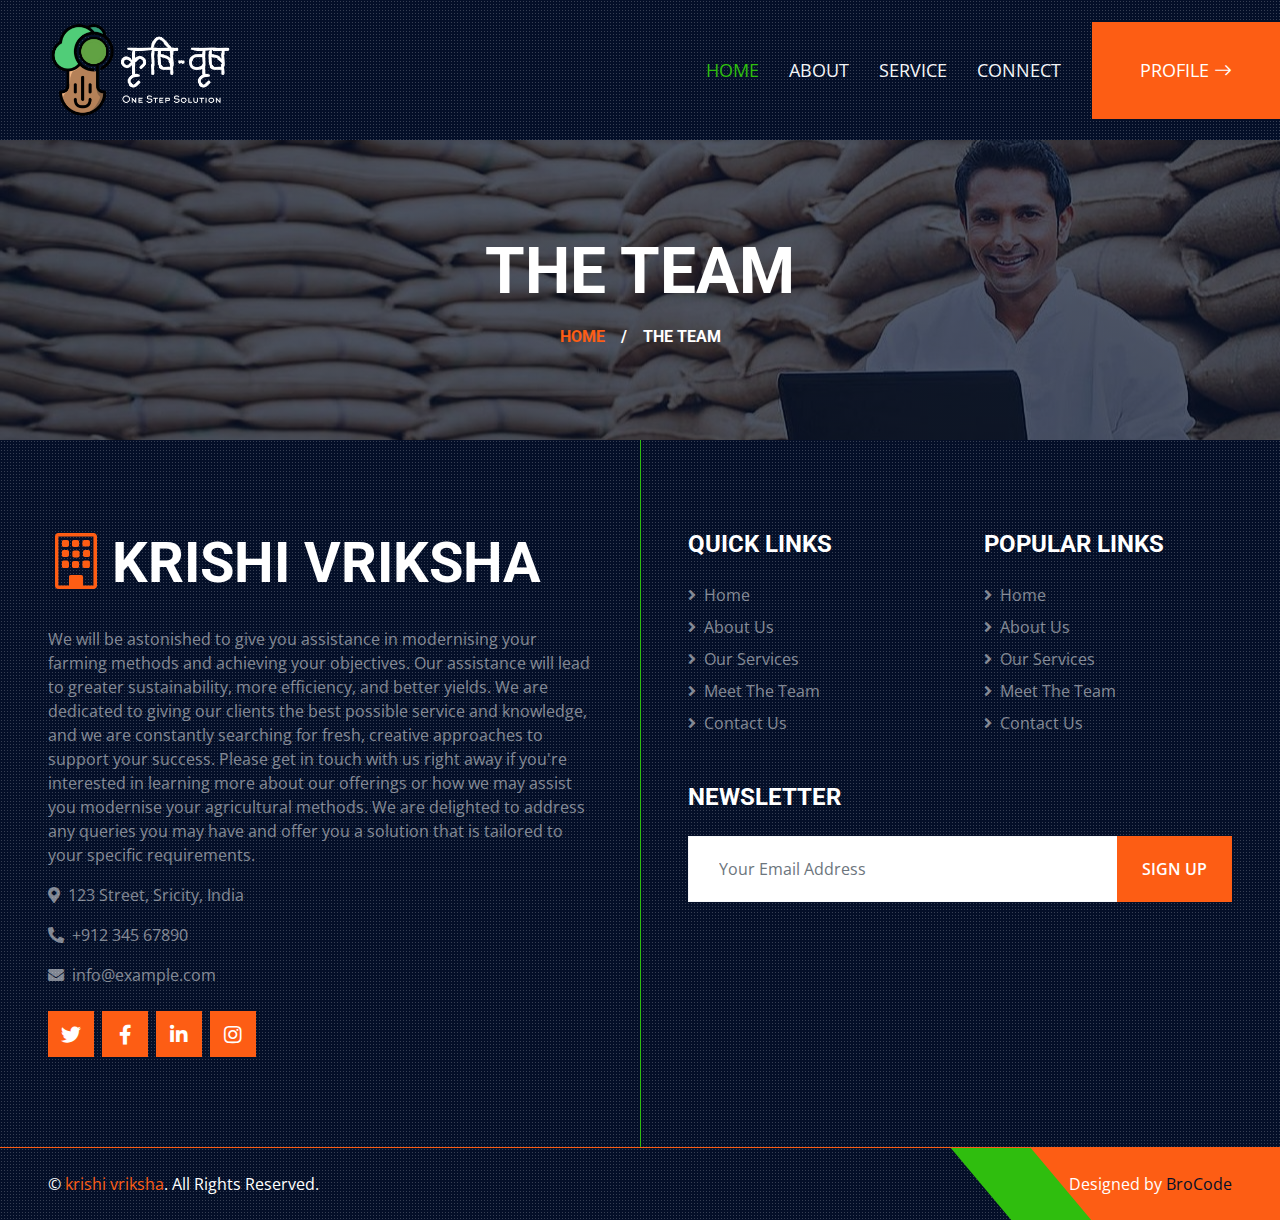
<file: team.html>
<!DOCTYPE html>
<html lang="en">

<head>
    <meta charset="utf-8">
    <title>Krishi Vriksha - One Step Solution</title>
    <meta content="width=device-width, initial-scale=1.0" name="viewport">
    <meta content="Free HTML Templates" name="keywords">
    <meta content="Free HTML Templates" name="description">

    <!-- Favicon -->
    <link href="img/favicon.ico" rel="icon">

    <!-- Google Web Fonts -->
    <link rel="preconnect" href="https://fonts.gstatic.com">
    <link href="https://fonts.googleapis.com/css2?family=Open+Sans:wght@400;600&family=Roboto:wght@500;700&display=swap" rel="stylesheet"> 

    <!-- Icon Font Stylesheet -->
    <link href="https://cdnjs.cloudflare.com/ajax/libs/font-awesome/5.15.0/css/all.min.css" rel="stylesheet">
    <link href="https://cdn.jsdelivr.net/npm/bootstrap-icons@1.4.1/font/bootstrap-icons.css" rel="stylesheet">

    <!-- Libraries Stylesheet -->
    <link href="lib/owlcarousel/assets/owl.carousel.min.css" rel="stylesheet">
    <link href="lib/tempusdominus/css/tempusdominus-bootstrap-4.min.css" rel="stylesheet" />
    <link href="lib/lightbox/css/lightbox.min.css" rel="stylesheet">

    <!-- Customized Bootstrap Stylesheet -->
    <link href="css/bootstrap.min.css" rel="stylesheet">

    <!-- Template Stylesheet -->
    <link href="css/style.css" rel="stylesheet">
</head>

<body>
    <!-- Navbar Start -->
    <div class="container-fluid sticky-top bg-dark bg-light-radial shadow-sm px-5 pe-lg-0">
        <nav class="navbar navbar-expand-lg bg-dark bg-light-radial navbar-dark py-3 py-lg-0">
            <a href="index.html" class="navbar-brand">
                <h1 class="m-0 display-4 text-uppercase text-white"><img src="./img/krishi-vriksha-logo (1).png" height="130"></h1>
            </a>
            <button class="navbar-toggler" type="button" data-bs-toggle="collapse" data-bs-target="#navbarCollapse">
                <span class="navbar-toggler-icon"></span>
            </button>
            <div class="collapse navbar-collapse" id="navbarCollapse">
                <div class="navbar-nav ms-auto py-0">
                    <!-- goole translate api -->
                    <div id="google_translate_element" class="nav-item nav-link "></div>    
                    <a href="index.html" class="nav-item nav-link active">Home</a>
                    <a href="about.html" class="nav-item nav-link">About</a>
                    <a href="service.html" class="nav-item nav-link">Service</a>
                    <a href="contact.html" class="nav-item nav-link">Connect</a>
                    <a href="" class="nav-item nav-link bg-primary text-white px-5 ms-3 d-none d-lg-block">Profile <i class="bi bi-arrow-right"></i></a>
                </div>
            </div>
        </nav>
    </div>
    <!-- Navbar End -->



    <!-- Page Header Start -->
    <div class="container-fluid page-header">
        <h1 class="display-3 text-uppercase text-white mb-3">The Team</h1>
        <div class="d-inline-flex text-white">
            <h6 class="text-uppercase m-0"><a href="">Home</a></h6>
            <h6 class="text-white m-0 px-3">/</h6>
            <h6 class="text-uppercase text-white m-0">The Team</h6>
        </div>
    </div>
    <!-- Page Header Start -->


    

      <!-- Footer Start -->
      <div class="footer container-fluid position-relative bg-dark bg-light-radial text-white-50 py-6 px-5">
        <div class="row g-5">
            <div class="col-lg-6 pe-lg-5">
                <a href="index.html" class="navbar-brand">
                    <h1 class="m-0 display-4 text-uppercase text-white"><i class="bi bi-building text-primary me-2"></i>Krishi Vriksha</h1>
                </a>
                <p>We will be astonished to give you assistance in modernising your farming methods and achieving your objectives. Our assistance will lead to greater sustainability, more efficiency, and better yields. We are dedicated to giving our clients the best possible service and knowledge, and we are constantly searching for fresh, creative approaches to support your success. Please get in touch with us right away if you're interested in learning more about our offerings or how we may assist you modernise your agricultural methods. We are delighted to address any queries you may have and offer you a solution that is tailored to your specific requirements.</p>
                <p><i class="fa fa-map-marker-alt me-2"></i>123 Street, Sricity, India</p>
                <p><i class="fa fa-phone-alt me-2"></i>+912 345 67890</p>
                <p><i class="fa fa-envelope me-2"></i>info@example.com</p>
                <div class="d-flex justify-content-start mt-4">
                    <a class="btn btn-lg btn-primary btn-lg-square rounded-0 me-2" href="#"><i class="fab fa-twitter"></i></a>
                    <a class="btn btn-lg btn-primary btn-lg-square rounded-0 me-2" href="#"><i class="fab fa-facebook-f"></i></a>
                    <a class="btn btn-lg btn-primary btn-lg-square rounded-0 me-2" href="#"><i class="fab fa-linkedin-in"></i></a>
                    <a class="btn btn-lg btn-primary btn-lg-square rounded-0" href="#"><i class="fab fa-instagram"></i></a>
                </div>
            </div>
            <div class="col-lg-6 ps-lg-5">
                <div class="row g-5">
                    <div class="col-sm-6">
                        <h4 class="text-white text-uppercase mb-4">Quick Links</h4>
                        <div class="d-flex flex-column justify-content-start">
                            <a class="text-white-50 mb-2" href="#"><i class="fa fa-angle-right me-2"></i>Home</a>
                            <a class="text-white-50 mb-2" href="#"><i class="fa fa-angle-right me-2"></i>About Us</a>
                            <a class="text-white-50 mb-2" href="#"><i class="fa fa-angle-right me-2"></i>Our Services</a>
                            <a class="text-white-50 mb-2" href="#"><i class="fa fa-angle-right me-2"></i>Meet The Team</a>
                            <a class="text-white-50" href="#"><i class="fa fa-angle-right me-2"></i>Contact Us</a>
                        </div>
                    </div>
                    <div class="col-sm-6">
                        <h4 class="text-white text-uppercase mb-4">Popular Links</h4>
                        <div class="d-flex flex-column justify-content-start">
                            <a class="text-white-50 mb-2" href="#"><i class="fa fa-angle-right me-2"></i>Home</a>
                            <a class="text-white-50 mb-2" href="#"><i class="fa fa-angle-right me-2"></i>About Us</a>
                            <a class="text-white-50 mb-2" href="#"><i class="fa fa-angle-right me-2"></i>Our Services</a>
                            <a class="text-white-50 mb-2" href="#"><i class="fa fa-angle-right me-2"></i>Meet The Team</a>
                            <a class="text-white-50" href="#"><i class="fa fa-angle-right me-2"></i>Contact Us</a>
                        </div>
                    </div>
                    <div class="col-sm-12">
                        <h4 class="text-white text-uppercase mb-4">Newsletter</h4>
                        <div class="w-100">
                            <div class="input-group">
                                <input type="text" class="form-control border-light" style="padding: 20px 30px;" placeholder="Your Email Address"><button class="btn btn-primary px-4">Sign Up</button>
                            </div>
                        </div>
                    </div>
                </div>
            </div>
        </div>
    </div>
    <div class="container-fluid bg-dark bg-light-radial text-white border-top border-primary px-0">
        <div class="d-flex flex-column flex-md-row justify-content-between">
            <div class="py-4 px-5 text-center text-md-start">
                <p class="mb-0">&copy; <a class="text-primary" href="#">krishi vriksha</a>. All Rights Reserved.</p>
            </div>
            <div class="py-4 px-5 bg-primary footer-shape position-relative text-center text-md-end">
                <p class="mb-0">Designed by <a class="text-dark" href="">BroCode</a></p>
            </div>
        </div>
    </div>
    <!-- Footer End -->


    <!-- Back to Top -->
    <a href="#" class="btn btn-lg btn-primary btn-lg-square back-to-top"><i class="bi bi-arrow-up"></i></a>


    <!-- JavaScript Libraries -->
    <script src="https://code.jquery.com/jquery-3.4.1.min.js"></script>
    <script src="https://cdn.jsdelivr.net/npm/bootstrap@5.0.0/dist/js/bootstrap.bundle.min.js"></script>
    <script src="lib/easing/easing.min.js"></script>
    <script src="lib/waypoints/waypoints.min.js"></script>
    <script src="lib/owlcarousel/owl.carousel.min.js"></script>
    <script src="lib/tempusdominus/js/moment.min.js"></script>
    <script src="lib/tempusdominus/js/moment-timezone.min.js"></script>
    <script src="lib/tempusdominus/js/tempusdominus-bootstrap-4.min.js"></script>
    <script src="lib/isotope/isotope.pkgd.min.js"></script>
    <script src="lib/lightbox/js/lightbox.min.js"></script>

    <!-- Template Javascript -->
    <script src="js/main.js"></script>
    <script type="text/javascript">
        function googleTranslateElementInit() {
            new google.translate.TranslateElement(
                {pageLanguage: 'en'},
                'google_translate_element'
            );
        }
    </script>
 
    <script type="text/javascript"
            src=
"https://translate.google.com/translate_a/element.js?
cb=googleTranslateElementInit">
    </script>
</body>

</html>
</file>
<file: css/style.css>
/********** Template CSS **********/
:root {
    --primary: #2fbe0e;
    --secondary: #22a870;
    --light: #F4F6F8;
    --dark: #040F28;
}::-webkit-scrollbar{
    display: none;
}

.pt-6 {
    padding-top: 90px;
}

.pb-6 {
    padding-bottom: 90px;
}

.py-6 {
    padding-top: 90px;
    padding-bottom: 90px;
}

.btn {
    position: relative;
    font-weight: 600;
    text-transform: uppercase;
    transition: .5s;
}

.btn::after {
    position: absolute;
    content: "";
    width: 0;
    height: 5px;
    bottom: -1px;
    left: 50%;
    background: var(--primary);
    transition: .5s;
}

.btn.btn-primary::after {
    background: var(--dark);
}

.btn:hover::after,
.btn.active::after {
    width: 50%;
    left: 25%;
}

.btn-primary {
    color: #FFFFFF;
}

.btn-square {
    width: 36px;
    height: 36px;
}

.btn-sm-square {
    width: 28px;
    height: 28px;
}

.btn-lg-square {
    width: 46px;
    height: 46px;
}

.btn-square,
.btn-sm-square,
.btn-lg-square {
    padding-left: 0;
    padding-right: 0;
    text-align: center;
}

.back-to-top {
    position: fixed;
    display: none;
    left: 50%;
    bottom: 0;
    margin-left: -22px;
    border-radius: 0;
    z-index: 99;
}

.bg-dark-radial {
    background-image: -webkit-repeating-radial-gradient(center center, rgba(0, 0, 0, 0.3), rgba(0, 0, 0, 0.3) 1px, transparent 1px, transparent 100%);
    background-image: -moz-repeating-radial-gradient(center center, rgba(0, 0, 0, 0.3), rgba(0, 0, 0, 0.3) 1px, transparent 1px, transparent 100%);
    background-image: -ms-repeating-radial-gradient(center center, rgba(0, 0, 0, 0.3), rgba(0, 0, 0, 0.3) 1px, transparent 1px, transparent 100%);
    background-image: -o-repeating-radial-gradient(center center, rgba(0, 0, 0, 0.3), rgba(0, 0, 0, 0.3) 1px, transparent 1px, transparent 100%);
    background-image: repeating-radial-gradient(center center, rgba(0, 0, 0, 0.3), rgba(0, 0, 0, 0.3) 1px, transparent 1px, transparent 100%);
    background-size: 3px 3px;
}

.bg-light-radial {
    background-image: -webkit-repeating-radial-gradient(center center, rgba(256, 256, 256, 0.2), rgba(256, 256, 256, 0.2) 1px, transparent 1px, transparent 100%);
    background-image: -moz-repeating-radial-gradient(center center, rgba(256, 256, 256, 0.2), rgba(256, 256, 256, 0.2) 1px, transparent 1px, transparent 100%);
    background-image: -ms-repeating-radial-gradient(center center, rgba(256, 256, 256, 0.2), rgba(256, 256, 256, 0.2) 1px, transparent 1px, transparent 100%);
    background-image: -o-repeating-radial-gradient(center center, rgba(256, 256, 256, 0.2), rgba(256, 256, 256, 0.2) 1px, transparent 1px, transparent 100%);
    background-image: repeating-radial-gradient(center center, rgba(256, 256, 256, 0.2), rgba(256, 256, 256, 0.2) 1px, transparent 1px, transparent 100%);
    background-size: 3px 3px;
}

.navbar-dark .navbar-nav .nav-link {
    position: relative;
    padding: 35px 15px;
    font-size: 18px;
    text-transform: uppercase;
    color: var(--light);
    outline: none;
    transition: .5s;
}

.navbar-dark .navbar-nav .nav-link:hover,
.navbar-dark .navbar-nav .nav-link.active {
    color: var(--primary);
}

@media (max-width: 991.98px) {
    .navbar-dark .navbar-nav .nav-link  {
        margin-left: 0;
        padding: 10px 0;
    }
}

.carousel-caption {
    top: 0;
    left: 0;
    right: 0;
    bottom: 0;
    background: rgba(4, 15, 40, .7);
    z-index: 1;
}

@media (max-width: 576px) {
    .carousel-caption h4 {
        font-size: 18px;
        font-weight: 500 !important;
    }

    .carousel-caption h1 {
        font-size: 30px;
        font-weight: 600 !important;
    }
}

.page-header {
    height: 300px;
    display: flex;
    flex-direction: column;
    align-items: center;
    justify-content: center;
    background: linear-gradient(rgba(4, 15, 40, .7), rgba(4, 15, 40, .7)), url(../img/carousel-1.jpg) center center no-repeat;
    background-size: cover;
}

.service-item .service-icon {
    margin-top: -50px;
    width: 100px;
    height: 100px;
    display: flex;
    align-items: center;
    justify-content: center;
    border-radius: 100px;
}

.service-item .service-icon i {
    transition: .2s;
}

.service-item:hover .service-icon i {
    font-size: 60px;
}

.portfolio-item {
    margin-bottom: 60px;
}

.portfolio-title {
    position: absolute;
    display: flex;
    flex-direction: column;
    justify-content: center;
    height: 120px;
    padding: 0 30px;
    right: 30px;
    left: 30px;
    bottom: -60px;
    background: #FFFFFF;
    z-index: 3;
}

.portfolio-btn {
    position: absolute;
    display: inline-block;
    top: 50%;
    left: 50%;
    margin-top: -60px;
    margin-left: -60px;
    font-size: 120px;
    line-height: 0;
    transition: .1s;
    transition-delay: .3s;
    z-index: 2;
    opacity: 0;
}

.portfolio-item:hover .portfolio-btn {
    opacity: 1;
}

.portfolio-box::before,
.portfolio-box::after {
    position: absolute;
    content: "";
    width: 0;
    height: 100%;
    top: 0;
    transition: .5s;
    z-index: 1;
    background: rgba(4, 15, 40, .7);
}

.portfolio-box::before {
    left: 0;
}

.portfolio-box::after {
    right: 0;
}

.portfolio-item:hover .portfolio-box::before {
    left: 0;
    width: 50%;
}

.portfolio-item:hover .portfolio-box::after {
    right: 0;
    width: 50%;
}

@media (min-width: 992px) {
    .testimonial,
    .contact-form {
        margin-left: -90px;
    }
}

@media (min-width: 992px) {
    .footer::after {
        position: absolute;
        content: "";
        width: 1px;
        height: 100%;
        top: 0;
        left: 50%;
        background: var(--primary)
    }
}

.footer-shape::before {
    position: absolute;
    content: "";
    width: 80px;
    height: 100%;
    top: 0;
    left: -40px;
    background: var(--primary);
    transform: skew(40deg);
}
</file>
